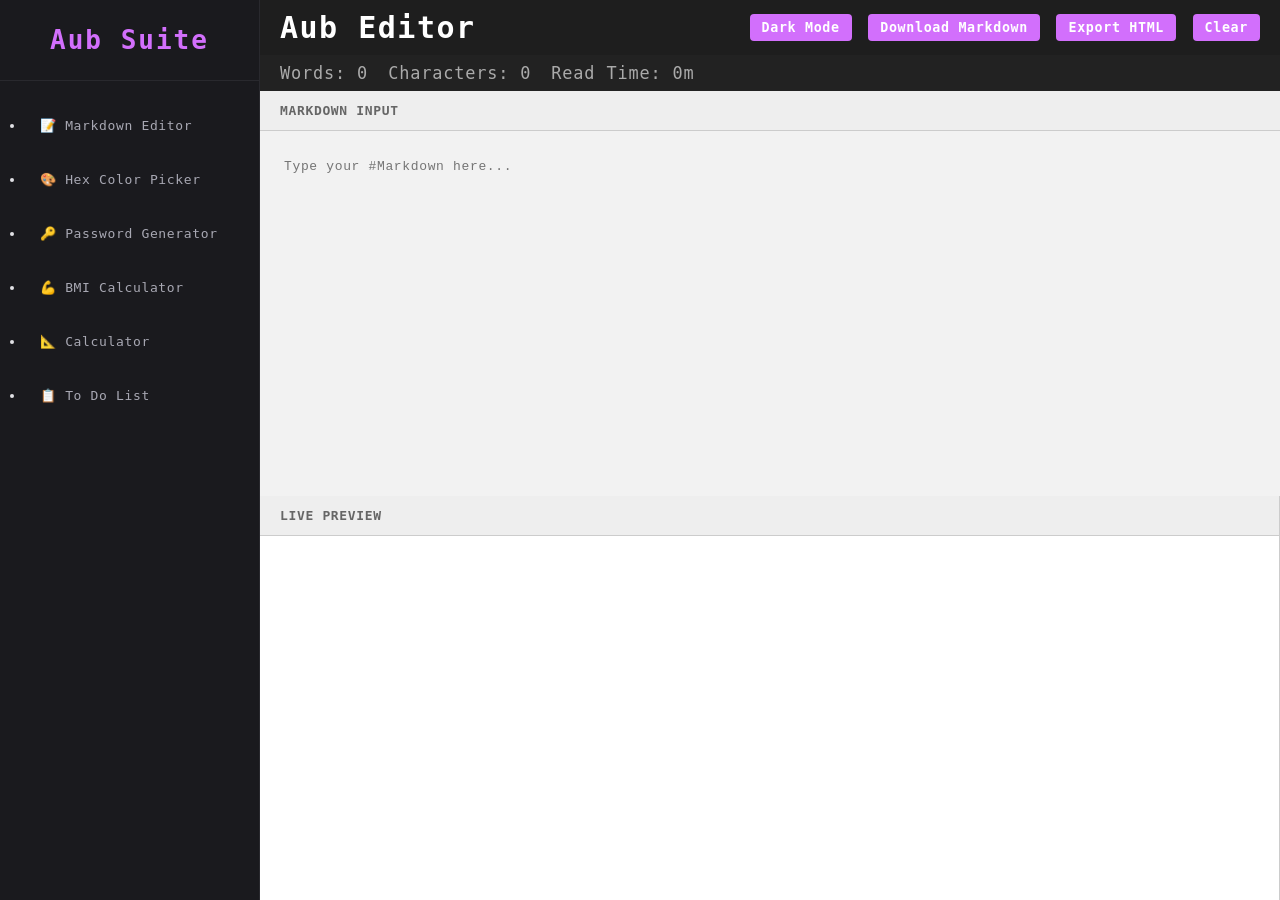
<file: index.html>
<!DOCTYPE html>
<html lang="en">
<head>
    <meta charset="UTF-8">
    <meta name="viewport" content="width=device-width, initial-scale=1.0">
    <meta name="description" content="Aub Suite: A sleek, dark-themed developer and writer utility dashboard combining a Markdown Editor, Hex Color Picker, Password Generator, BMI Calculator, Calculator, and To Do List.">
    <title>Aub Suite Dashboard</title>
    <link rel="stylesheet" href="style.css">
    <link rel="icon" type="image/png" href="/favicon.png">
</head>
<body>
    <nav class="sidebar">
        <div class="sidebar-header">
            <h2>Aub Suite</h2>
        </div>
        <ul class="nav-links">
            <li>
                <button class="nav-btn active" data-target="Aub-Markdown-Editor/index.html">
                    📝 Markdown Editor
                </button>
            </li>
            <li>
                <button class="nav-btn" data-target="Aub-Hex-1/aubhex.html">
                    🎨 Hex Color Picker
                </button>
            </li>
            <li>
                <button class="nav-btn" data-target="Aub-Pass-2/index.html">
                    🔑 Password Generator
                </button>
            </li>
            <li>
                <button class="nav-btn" data-target="AubBMI/index.html">
                    💪 BMI Calculator
                </button>
            </li>
            <li>
                <button class="nav-btn" data-target="Aub-Calc/index.html">
                    📐 Calculator
                </button>
            </li>
            <li>
                <button class="nav-btn" data-target="Aub2Do/index.html">
                    📋 To Do List
                </button>
            </li>
        </ul>
    </nav>

    <main class="main-content">
        <iframe id="app-frame" src="Aub-Markdown-Editor/index.html" frameborder="0"></iframe>
    </main>
    
    <script src="index.js"></script>
</body>
</html>
</file>
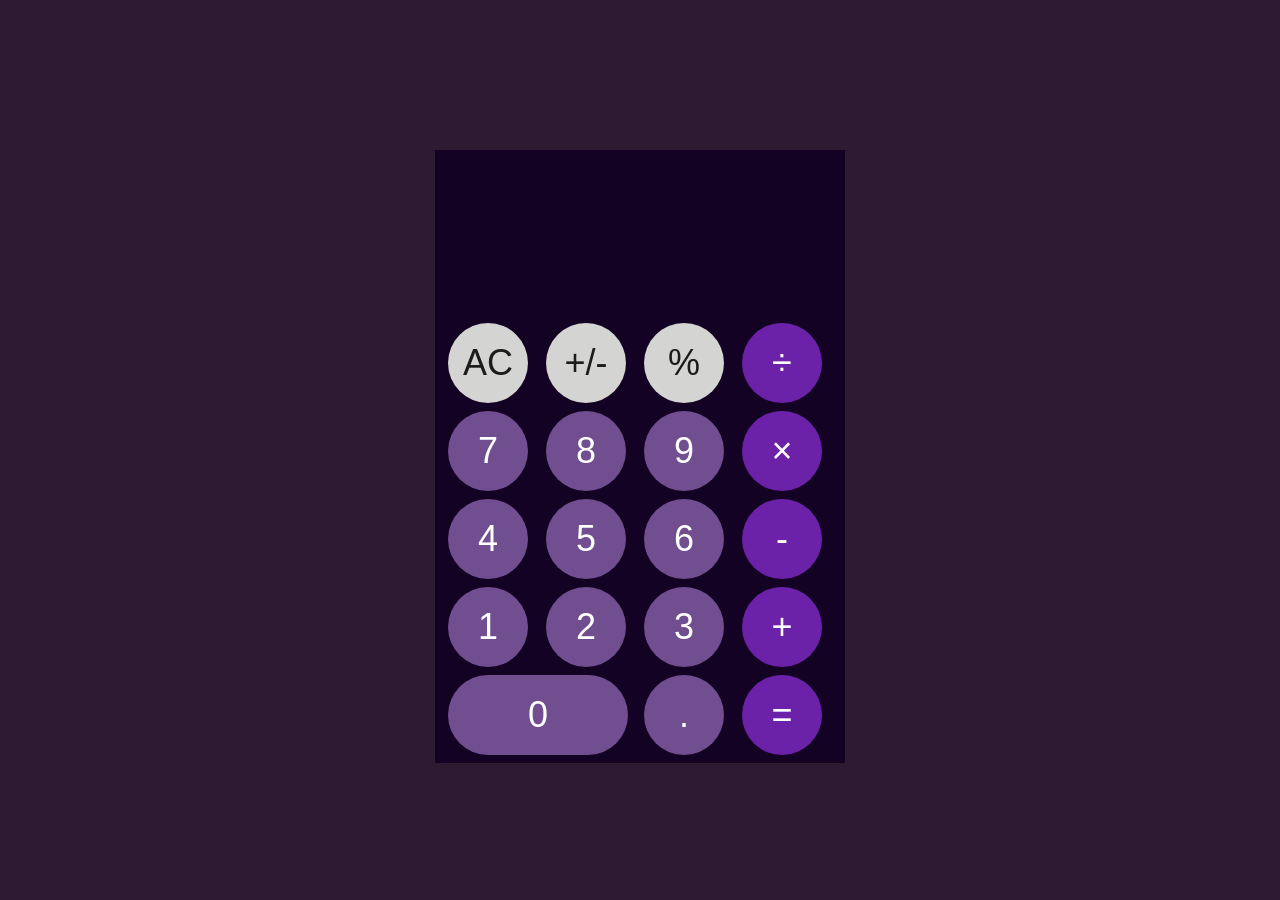
<file: Aub-Calc/index.html>
<!DOCTYPE html>
<html lang="en">
<head>
    <meta charset="UTF-8">
    <meta name="viewport" content="width=device-width, initial-scale=1.0">
    <title>Aub-Calculator</title>
    <link rel="stylesheet" href="style.css">
</head>
<body>
    <div id="calculator">
        <input type="text" id="display" readonly>
        <div id="buttons"></div>
    </div>


    <script src="calculator.js"></script>
</body>
</html>
</file>
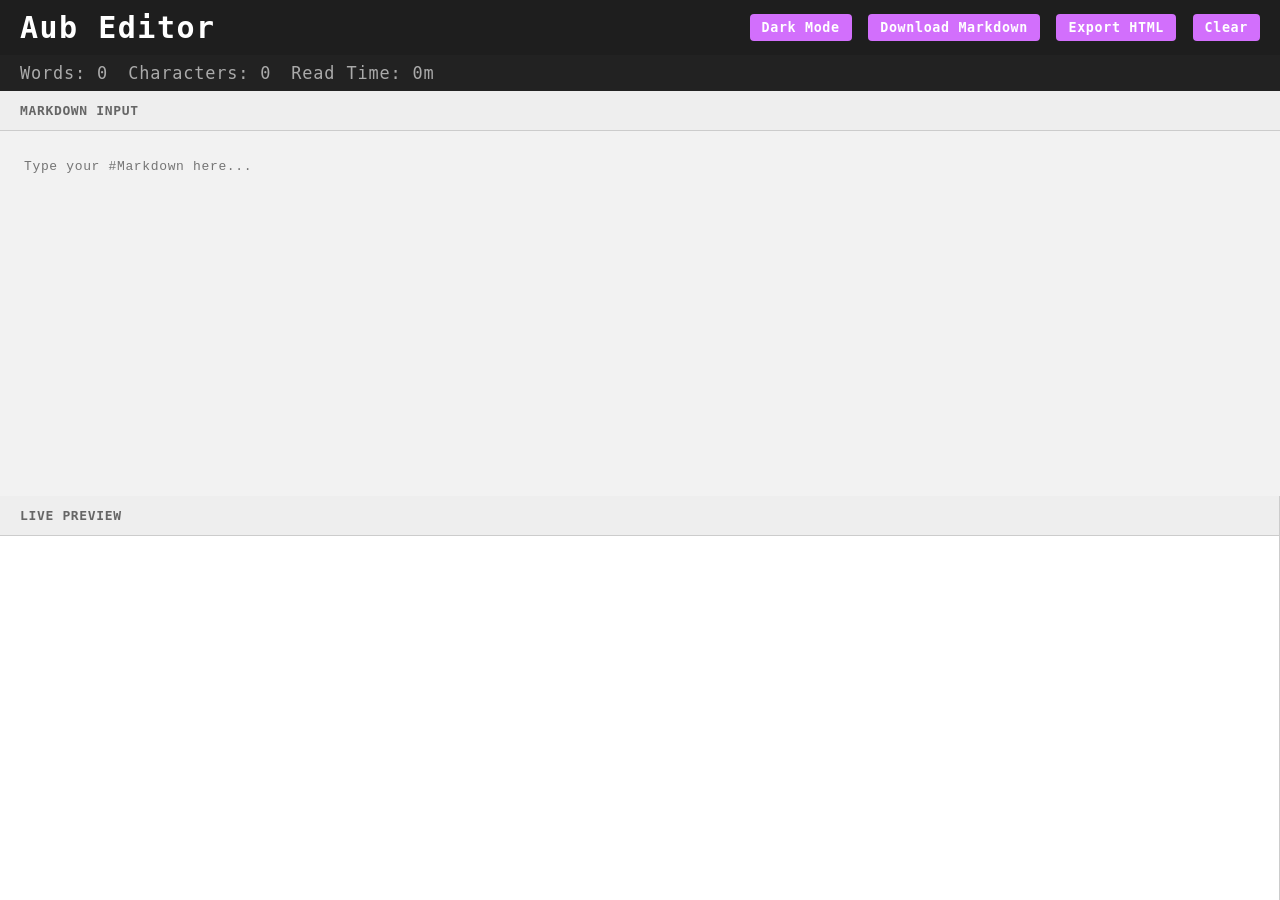
<file: Aub-Markdown-Editor/index.html>
<!DOCTYPE html>
<html lang="en">
<head>
    <meta charset="UTF-8">
    <meta name="viewport" content="width=device-width, initial-scale=1.0">
    <title>Aub Markdown Editor</title>
    <link rel="stylesheet" href="style.css">
</head>
<body>
    <header class="actionbar">
        <h1>Aub Editor</h1>
        <div class="actions">
            <button id="bdark" class="dark-toggle">Dark Mode</button>

            <button id="bdmd">Download Markdown</button>
            <button id="bdhtml">Export HTML</button>
            <button id="bclear">Clear</button>
        </div>
    </header>

    <div class="status">
        <span id="sword">Words: 0</span>
        <span id="schars">Characters: 0</span>
        <span id="srt">Read Time: 0m</span>
    </div>

    <main class="panel1">
        <section class="pane">
            <div class="pane-header">Markdown Input</div>
            <textarea id="markdown-input" placeholder="Type your #Markdown here..."></textarea>
        
        </section>
    </main>

    <section class="pane">
            <div class="pane-header">Live Preview</div>
            <div id="preview-output" class="markdown-body"></div>
    </section>

    <script src="index.js"></script>
</body>
</html>
</file>
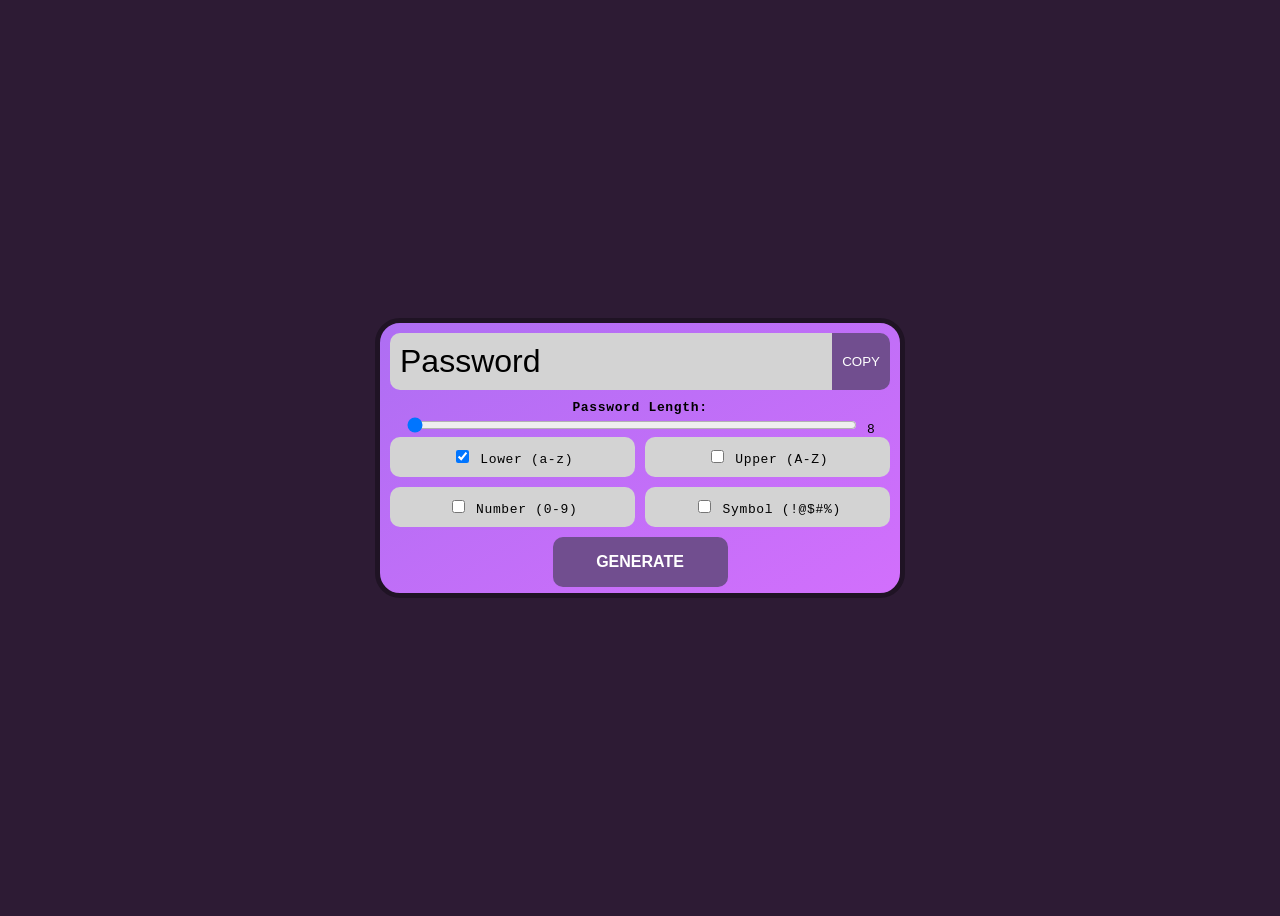
<file: Aub-Pass-2/index.html>
<!DOCTYPE html>
<html lang="en">
<head>
    <meta charset="UTF-8">
    <meta name="viewport" content="width=device-width, initial-scale=1.0">
    <title>Aub-Pass-2</title>
    <link rel="stylesheet" href="style.css">
</head>
<body>
    <div id="password-gen">
        <div id="password">
            <input type="text" id="result" value="Password" readonly>
            <button id="copy-button">COPY</button>
        </div>
        <label for="password-length">Password Length:</label>
        <input type="range" min="8" max="64" value="8" name="password-length" id="password-length" oninput="this.nextElementSibling.value = this.value">
        <output>8</output>

        <div id="options">
            <label>
                <input type="checkbox" id="lowercase-option" checked>
                <span>Lower (a-z)</span>
            </label>
            <label>
                <input type="checkbox" id="uppercase-option">
                <span>Upper (A-Z)</span>
            </label>
            <label>
                <input type="checkbox" id="number-option">
                <span>Number (0-9)</span>
            </label>
            <label>
                <input type="checkbox" id="special-option">
                <span>Symbol (!@$#%)</span>
            </label>
        </div>
        <button id="generate-button">GENERATE</button>

    </div>
    <script src="aubpass.js"></script>
</body>
</html>
</file>
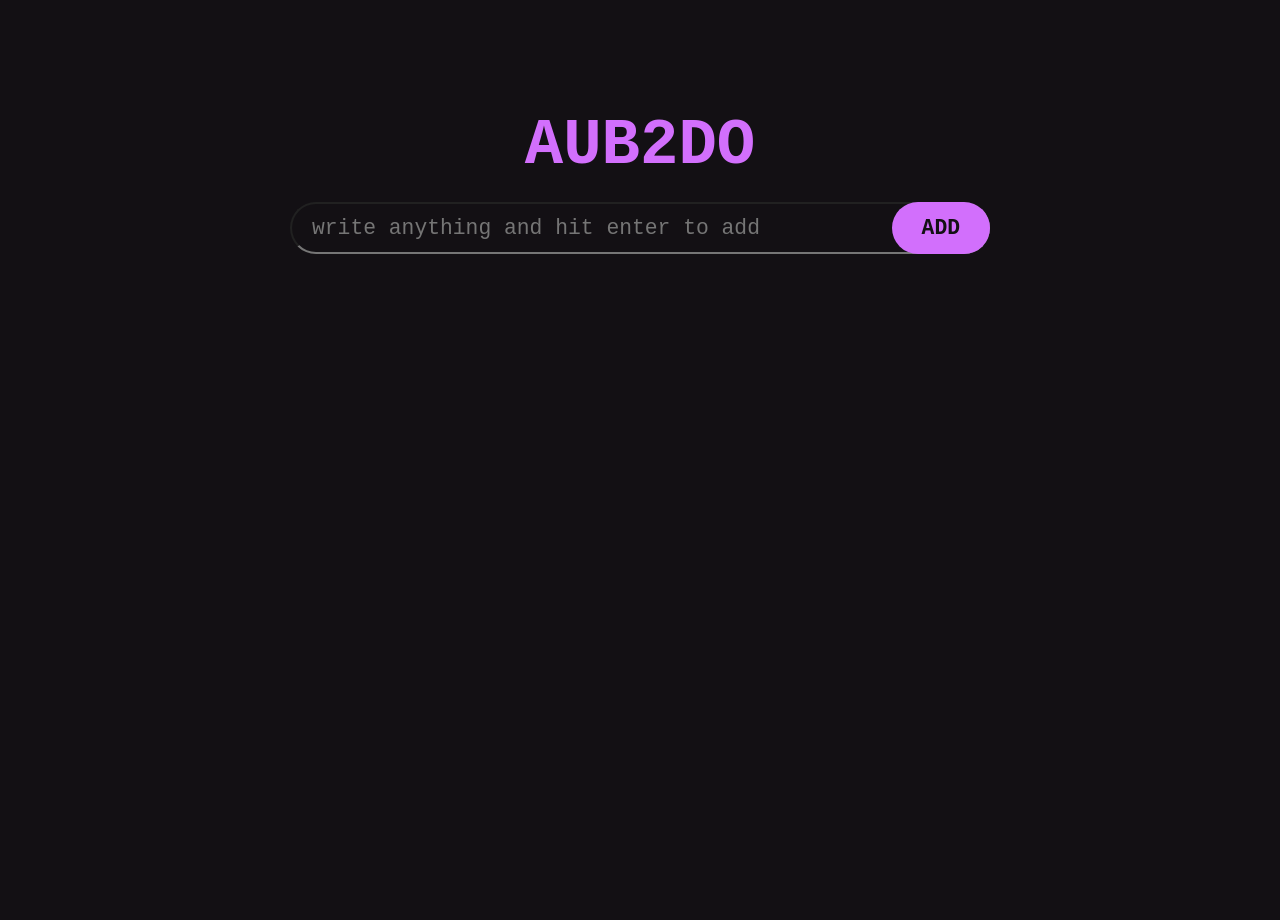
<file: Aub2Do/index.html>
<!DOCTYPE html>
<html lang="en">
<head>
    <meta charset="UTF-8">
    <meta name="viewport" content="width=device-width, initial-scale=1.0">
    <title>Aub2Do</title>
    <link rel="stylesheet" href="style.css">
    <script src="app.js" defer></script>
</head>
<body>
    <h1>Aub2Do</h1>
        <div class="wrapper">
            <form>
                <input id="todo-input" type="text"
                placeholder="write anything and hit enter to add" autocomplete="off">
                <button id="add-button">ADD</button>
            </form>
            <ul id="todo-list">
            </ul>
        </div>
</body>
</html>
</file>
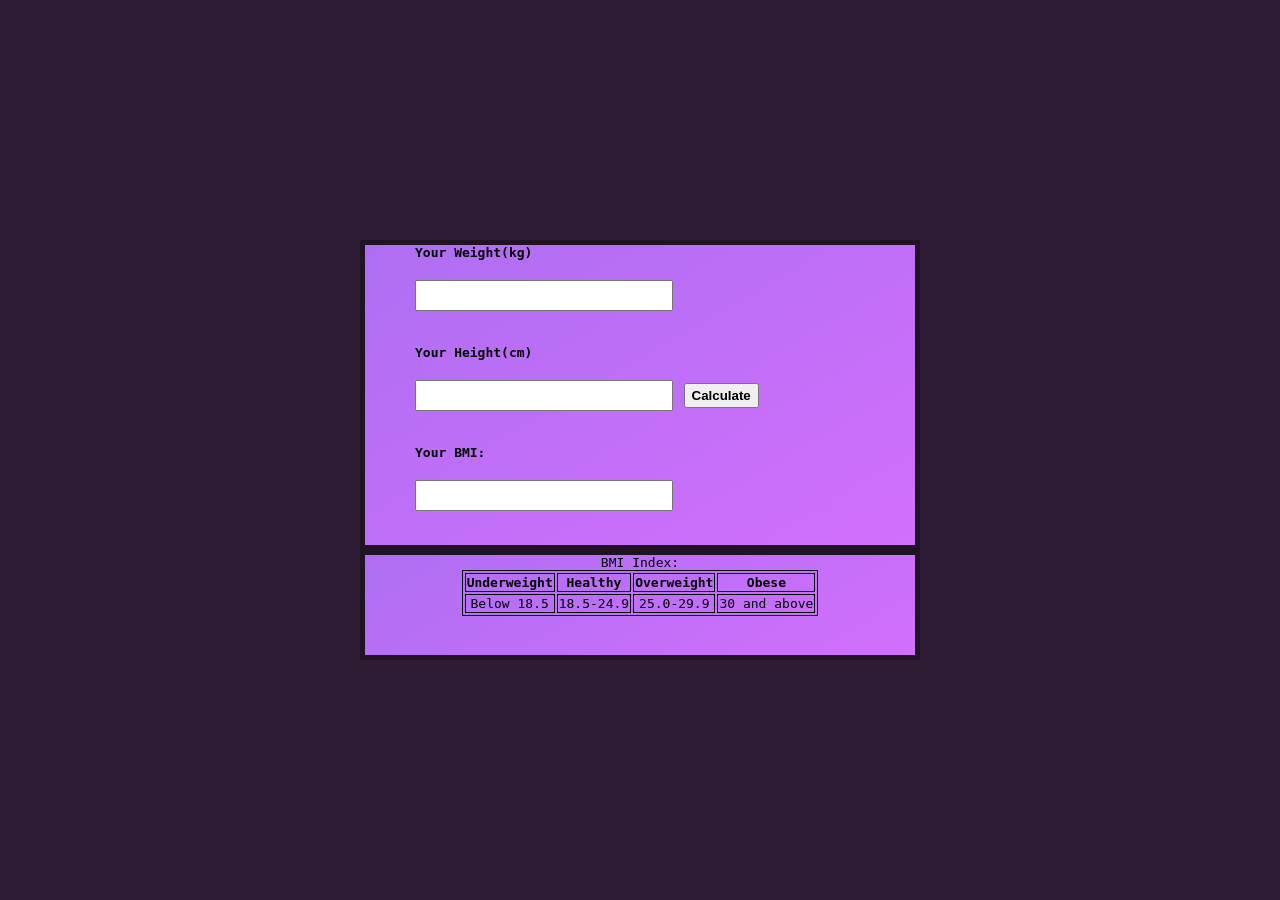
<file: AubBMI/index.html>
<!DOCTYPE html>
<html lang="en">
<head>
    <meta charset="UTF-8">
    <meta name="viewport" content="width=device-width, initial-scale=1.0">
    <title>Aub BMI Calculator</title>
    <link rel="stylesheet" href="style.css">
</head>
<body>
    <div id="container">
        <label for="weight-input" id="wlabel">Your Weight(kg)</label><input type="text" id="weight-input">
        <label for="height-input" id="hlabel">Your Height(cm)</label><input type="text" id="height-input">
        <button id="btn">Calculate</button>
        <label for="bmi-output" id="bmilabel">Your BMI:</label><input typpe="text" id="bmi-output">
    </div>
    <div id="table">
        <table>
            <caption>BMI Index:</caption>
            <tr>
                <th>Underweight</th>
                <th>Healthy</th>
                <th>Overweight</th>
                <th>Obese</th>
            </tr>
            <tr>
                <td>Below 18.5</td>
                <td>18.5-24.9</td>
                <td>25.0-29.9</td>
                <td>30 and above</td>
            </tr>
        </table>
    </div>

    <script src="script.js" defer></script>
</body>
</html>
</file>
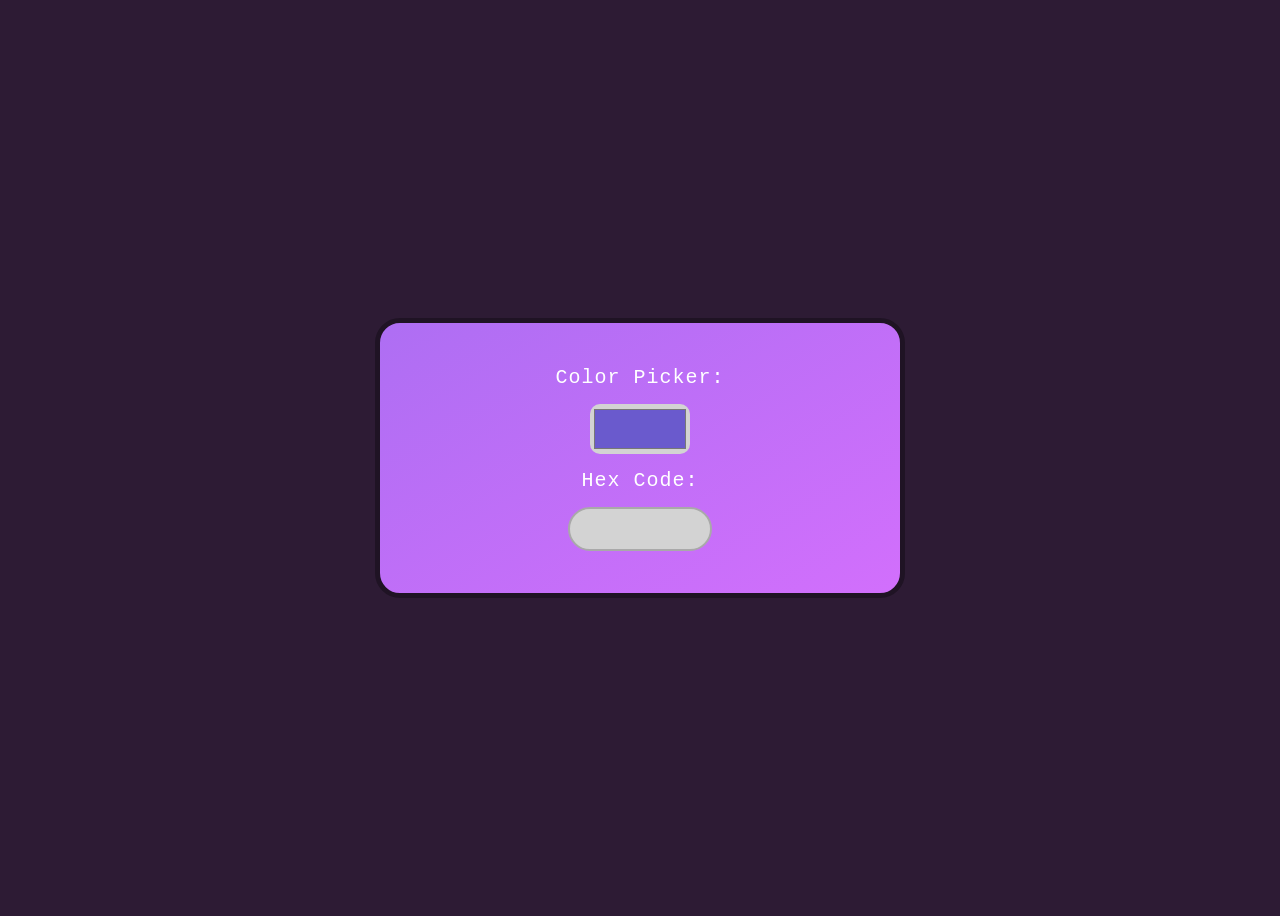
<file: Aub-Hex-1/aubhex.html>
<!DOCTYPE html>
<html lang="en">
<head>
    <meta charset="UTF-8">
    <meta name="viewport" content="width=device-width, initial-scale=1.0">
    <title>Aub Hex V1</title>
    <meta name="description" content="Aub-Hex V1- A Hex Color Generator.">
    <link rel="stylesheet" href="style.css">
</head>
<body>
    <div class="main">
        Color Picker: <input type="color"
            id="colorPicker" value="#6a5acd">

        Hex Code: <input type="text" id="box">
    </div>

    <script src="aubhex.js"></script>
</body>
</html>
</file>
<file: style.css>
* {
    box-sizing: border-box;
    margin: 0;
    padding: 0;
    font-family: monospace;
    letter-spacing: 0.05em;
}

body {
    display: flex;
    background-color: #121214;
    color: #e1e1e6;
    height: 100vh;
    overflow: hidden;
}

.sidebar {
    display: flex;
    flex-direction: column;
    z-index: 10;
    background-color: #1a1a1e;
    border-right: 1px solid #29292e;
    width: 260px;
}

.sidebar-header {
    padding: 25px;
    border-bottom: 1px solid #29292e;
    text-align: center;
}

.sidebar-header h2 {
    font-size: 2rem;
    letter-spacing: 2px;
    color: #d26ffc;
}

.nav-links {
    display: flex;
    flex-direction: column;
    padding: 25px 25px;
    gap: 15px;
}

.nav-btn {
    padding: 12px 15px;
    width: 100%;
    background: none;
    border: none;
    color: #a8a8b3;
    text-align: left;
    font-size: 1rem;
    border-radius: 10px;
    cursor: pointer;
    transition: all 0.3s ease;
}

.nav-btn:hover {
    background-color: #29292e;
    color: #fff;
    transition: all;
}

.nav-btn:active {
    background-color: #d26ffc;
    color: #fff;
    font-weight: bold;
}

.main-content {
    background-color: #121214;
    flex: 1;
    height: 100vh;
    position: relative;
    overflow: hidden;
}

#app-frame {
    display: block;
    width: 100%;
    height: 100%;
    border: none;
}
</file>
<file: Aub-Calc/style.css>
body {
    background-color: #2d1b34;
    margin-top: 150px;
    display: flex;
    justify-content: center;
    align-items: center;
}

#calculator {
    font-family: Arial, Helvetica, sans-serif;
    background-color: #140224;
    padding: 60px 5px 0px 5px;
    width: 400px;
    max-width: 400px;
}

#display {
    background-color: #140224;
    color: white;
    text-align: right;
    font-size: 90px;
    border: none;
    outline: none;
    width: 100%;
    box-sizing: border-box;
}

#buttons {
    display: grid;
    grid-template-columns: repeat(4, 1fr);
    gap: 8px;
    padding: 8px;
}

#buttons button {
    background-color: #714e8f;
    color: white;
    font-size: 36px;
    text-align: center;
    width: 80px;
    height: 80px;
    border-radius: 40px;
    border: none;
}

#buttons button:hover {
    opacity: 70%;
}

#buttons button:active {
    opacity: 90%;
}
</file>
<file: Aub-Markdown-Editor/style.css>
* {
    box-sizing: border-box;
    margin: 0;
    padding: 0;
    font-family: monospace; 
    letter-spacing: 0.05em;
}

body {
    display: flex;
    flex-direction: column;
    height: 100vh;
    color: #333;
}

button {
    padding: 6px 12px;
    margin-left: 8px;
    background-color: #d26ffc;
    color: white;
    border: none;
    border-radius: 4px;
    cursor: pointer;
    font-weight: bolder;
}

button:hover {
    opacity: 0.9;
}

.btn-danger {
    background-color: #d9534f
}

textarea, .markdown-body {
    flex: 1;
    padding: 24px;
    font-size: 1rem;
    line-height: 1.8;
    border: none;
    resize: none;
    outline: none;
    overflow-y: auto;
}

textarea {
    font-family: 'Courier New', Courier, monospace;
    background-color: #f2f2f2;
}

.actionbar {
    display: flex;
    justify-content: space-between;
    align-items: center;
    padding: 10px 20px;
    background-color: #1e1e1e;
    color: white;
}

.actionbar h1 {
    font-size: 30px;
}

.panel1 {
    display: flex;
    flex: 1;
    overflow: hidden;
}

.pane {
    background-color: #ffffff;
    display: flex;
    flex: 1;
    flex-direction: column;
    border-right: 1px solid #ccc;
    align-content: center;
}

.pane:last-child {
    border-right: none;
}

.pane-header {
    background-color: #eee;
    padding: 12px 20px;
    font-size: 1rem;
    text-transform: uppercase;
    font-weight: bold;
    color: #666;
    border-bottom: 1px solid #ccc;
}

.status {
    display: flex;
    gap: 20px;
    padding: 8px 20px;
    background-color: #222;
    color: #aaa;
    font-size: 1.3rem;
}

.markdown-body h1 { 
    border-bottom: 1px solid #eee;
    padding-bottom: 0.3em;
    margin-bottom: 10px;
}

.markdown-body p { margin-bottom: 10px; }
.markdown-body strong { color: #000; }
.markdown-body em { color: #555; }

body.dark-theme {
    color: #e0e0e0;
}

body.dark-theme .pane {
    background-color: #160C1B;
    border-right: 1px solid #2d1b34;
}
</file>
<file: Aub-Pass-2/style.css>
body {
    background-color: #2d1b34;
    font-family: monospace;
    letter-spacing: 0.05em;
    display: flex;
    justify-content: center;
    align-items: center;
    height: 100vh;
    overflow: hidden;
}

#password-gen {
    background: linear-gradient(150deg, #ae6ef3, #d26ffc);
    border: 5px solid #1f1324;
    width: 500px;
    height: 250px;
    padding: 10px;
    border-radius: 25px;
    text-align: center;
}

label[for="password-length"] {
    display: block;
    margin-top: 10px;
    font-weight: 600;
}

#password {
    display: grid;
    grid-template-columns: auto min-content;
    border-radius: 10px;
    overflow: hidden;
}

#result {
    padding: 10px;
    background-color: lightgray;
    font-size: 2em;
    border: none;
    outline: none;
}

#copy-button {
    background-color: #714e8f;
    color: white;
    padding: 10px;
    border: none;
    cursor: pointer;
}

#password-length {
    width: 90%;
}

#options {
    display: grid;
    grid-template-columns: repeat(2, 1fr);
    gap: 10px;
}

#options label {
    display: block;
    background-color: lightgray;
    padding: 10px;
    border-radius: 10px;
    cursor: pointer;
}

#generate-button {
    background-color: #714e8f;
    color: white;
    border: none;
    border-radius: 10px;
    margin-top: 10px;
    width: 175px;
    height: 50px;
    font-size: 1em;
    font-weight: bolder;
    cursor: pointer;
}
</file>
<file: Aub2Do/style.css>
:root{
    --background: #131014;
    --primary-color: #1C1D20;
    --secondary-color: #4A4D57;
    --accent-color: #d26ffc;
    --text-color: #F9F9F9;
}

*{
    margin: 0;
    padding: 0;
}

html{
    font-family: monospace;
    font-size: 16pt;
    color: var(--text-color);
}

body{
    min-height: 100vh;
    padding: 10px;
    background-color: var(--background);
    display: flex;
    flex-direction: column;
    align-items: center;
}

h1{
    margin-top: 100px;
    margin-bottom: 20px;
    font-size: 3rem;
    font-weight: 800;
    text-transform: uppercase;
    text-align: center;
    color: var(--accent-color);
}

.wrapper{
    width: 700px;
    max-width: 100%;
    display: flex;
    flex-direction: column;
    gap: 10px;
}

#todo-input{
    box-sizing: border-box;
    padding: 12px 20px;
    width: 100%;
    background: none;
    border: 2px solid var (--secondary-color);
    border-radius: 1000px;
    font: inherit;
    color: var(--text-color);
    caret-color: var(--accent-color);
}

#todo-input:focus{
    outline: none;
}

form{
    position: relative;
}

#add-button{
    position: absolute;
    top: 0;
    right: 0;
    background-color: var(--accent-color);
    height: 100%;
    padding: 0 30px;
    border: none;
    border-radius: 1000px;
    font: inherit;
    font-weight: 600;
    color: var(--background);
    cursor: pointer;
}

.todo{
    margin-bottom: 10px;
    padding: 0 16px;
    background-color: var(--primary-color);
    border-radius: 15px;
    display: flex;
    align-items: center;
}

.todo .todo-text{
    padding: 15px;
    padding-right: 0;
    flex-grow: 1;
    transition: 200ms ease;
}

.delete-button{
    padding: 3px;
    background: none;
    border: none;
    display: flex;
    justify-content: center;
    align-items: center;
    cursor: pointer;
}

.delete-button svg{
    transition: 200ms ease;
}

.delete-button:hover svg{
    fill: #ff0033;
}

.custom-checkbox{
    border: 2px solid var(--accent-color);
    border-radius: 50%;
    min-height: 20px;
    min-width: 20px;
    display: flex;
    justify-content: center;
    align-items: center;
    flex-shrink: 0;
    transition: 200ms ease;
    cursor: pointer;
}

input[type="checkbox"]:checked ~ .custom-checkbox{
    background-color: var(--accent-color);
}

input[type="checkbox"]:checked ~ .custom-checkbox svg{
    fill: var(--primary-color)
}

input[type="checkbox"]:checked ~ .todo-text{
    text-decoration: line-through;
    color: var(--secondary-color);
}

input[type="checkbox"]{
    display: none;
}

@media(max-width: 500px){
    html{
        font-size: 12pt;
    }
    #add-button{
        position: unset;
        width: 100%;
        margin-top: 10px;
        padding: 15px;
        height: auto;
    }
    h1{
        margin-top: 50px;
        font-size: 15vw;
    }
}
</file>
<file: AubBMI/style.css>
html {
    background-color: #2d1b34;
    height: 100%;
    display: flex;
    align-items: center;
    justify-content: center;
    font-family: monospace;
}

#container {
    background: linear-gradient(150deg, #ae6ef3, #d26ffc);
    height: 300px;
    width: 550px;
    margin: 0 auto;
    border: 5px solid #1f1324;
    display: grid;
    grid-template-columns: 50px 1fr 1fr 1fr 50px;
    grid-template-rows: 100px 1fr 1fr;
}

#weight-input {
    height: 25px;
    width: 250px;
    grid-column-start: 2;
    grid-column-end: 3;
    grid-row-start: 1;
    grid-row-end: 1;
    align-self: center;
}

#wlabel {
    font-weight: 700;
    grid-column-start: 2;
    grid-column-end: 3;
    grid-row-start: 1;
    grid-row-end: 1;
}

#height-input {
    height: 25px;
    width: 250px;
    grid-column-start: 2;
    grid-column-end: 3;
    grid-row-start: 2;
    grid-row-end: 2;
    align-self: center;
}

#hlabel {
    font-weight: 700;
    grid-column-start: 2;
    grid-column-end: 3;
    grid-row-start: 2;
    grid-row-end: 2;
}

#bmi-output {
    height: 25px;
    width: 250px;
    grid-column-start: 2;
    grid-column-end: 3;
    grid-row-start: 3;
    grid-row-end: 3;
    align-self: center;
}

#bmilabel {
    font-weight: 700;
    grid-column-start: 2;
    grid-column-end: 3;
    grid-row-start: 3;
    grid-row-end: 3;
}

#btn {
    font-weight: 700;
    height: 25px;
    width: 75px;
    grid-column-start: 3;
    grid-column-end: 3;
    grid-row-start: 2;
    grid-row-end: 2;
    align-self: center;
    justify-self: center;
}

#table {
    background: linear-gradient(150deg, #ae6ef3, #d26ffc);
    height: 100px;
    width: 550px;
    margin: 0 auto;
    border: 5px solid #1f1324;
}

table,  th, td {
    margin: auto;
    text-align: center;
    border: 1px solid black;
}
</file>
<file: Aub-Hex-1/style.css>
body {
    background-color: #2d1b34;
    font-family: monospace;
    letter-spacing: 0.05em;
    color: #fff;
    display: flex;
    justify-content: center;
    align-items: center;
    height: 100vh;
    font-size: 20px;
}

.main {
    height: 250px;
    width: 500px;
    padding: 10px;
    gap: 15px;
    background: linear-gradient(150deg, #ae6ef3, #d26ffc);
    border: 5px solid #1f1324;
    border-radius: 25px;
    display: flex;
    text-align: center;
    flex-direction: column;
    justify-content: center;
    align-items: center;
    color: #fff;
}

#colorPicker {
    background-color: lightgray;
    outline: none;
    border: none;
    outline: none;
    border-radius: 10px;
    height: 50px;
    width: 100px;
    cursor: pointer;
}

#box {
    background-color: lightgray;
    color: #000;
    font-size: 1.5em;
    outline: none;
    border: 2px solid darkgray;
    border-radius: 50px;
    height: 40px;
    width: 120px;
    padding: 0 10px;
}
</file>
